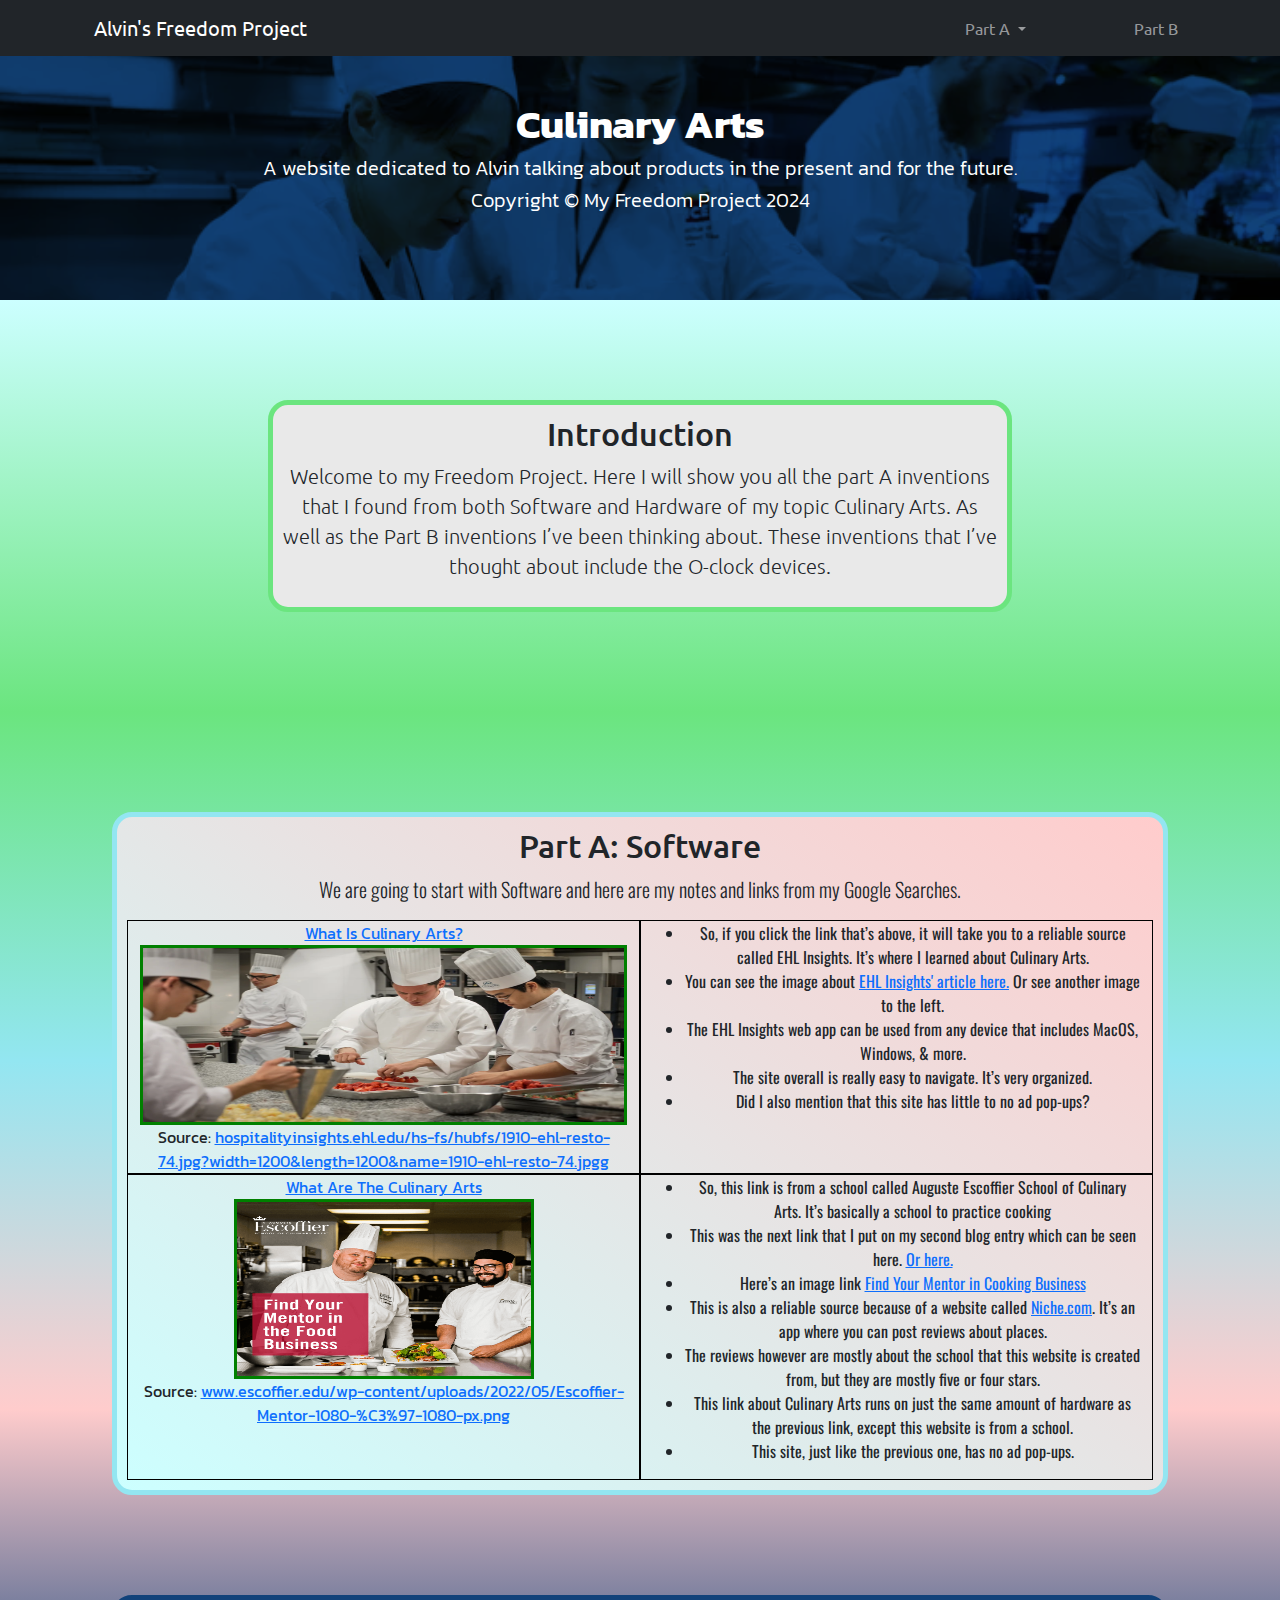
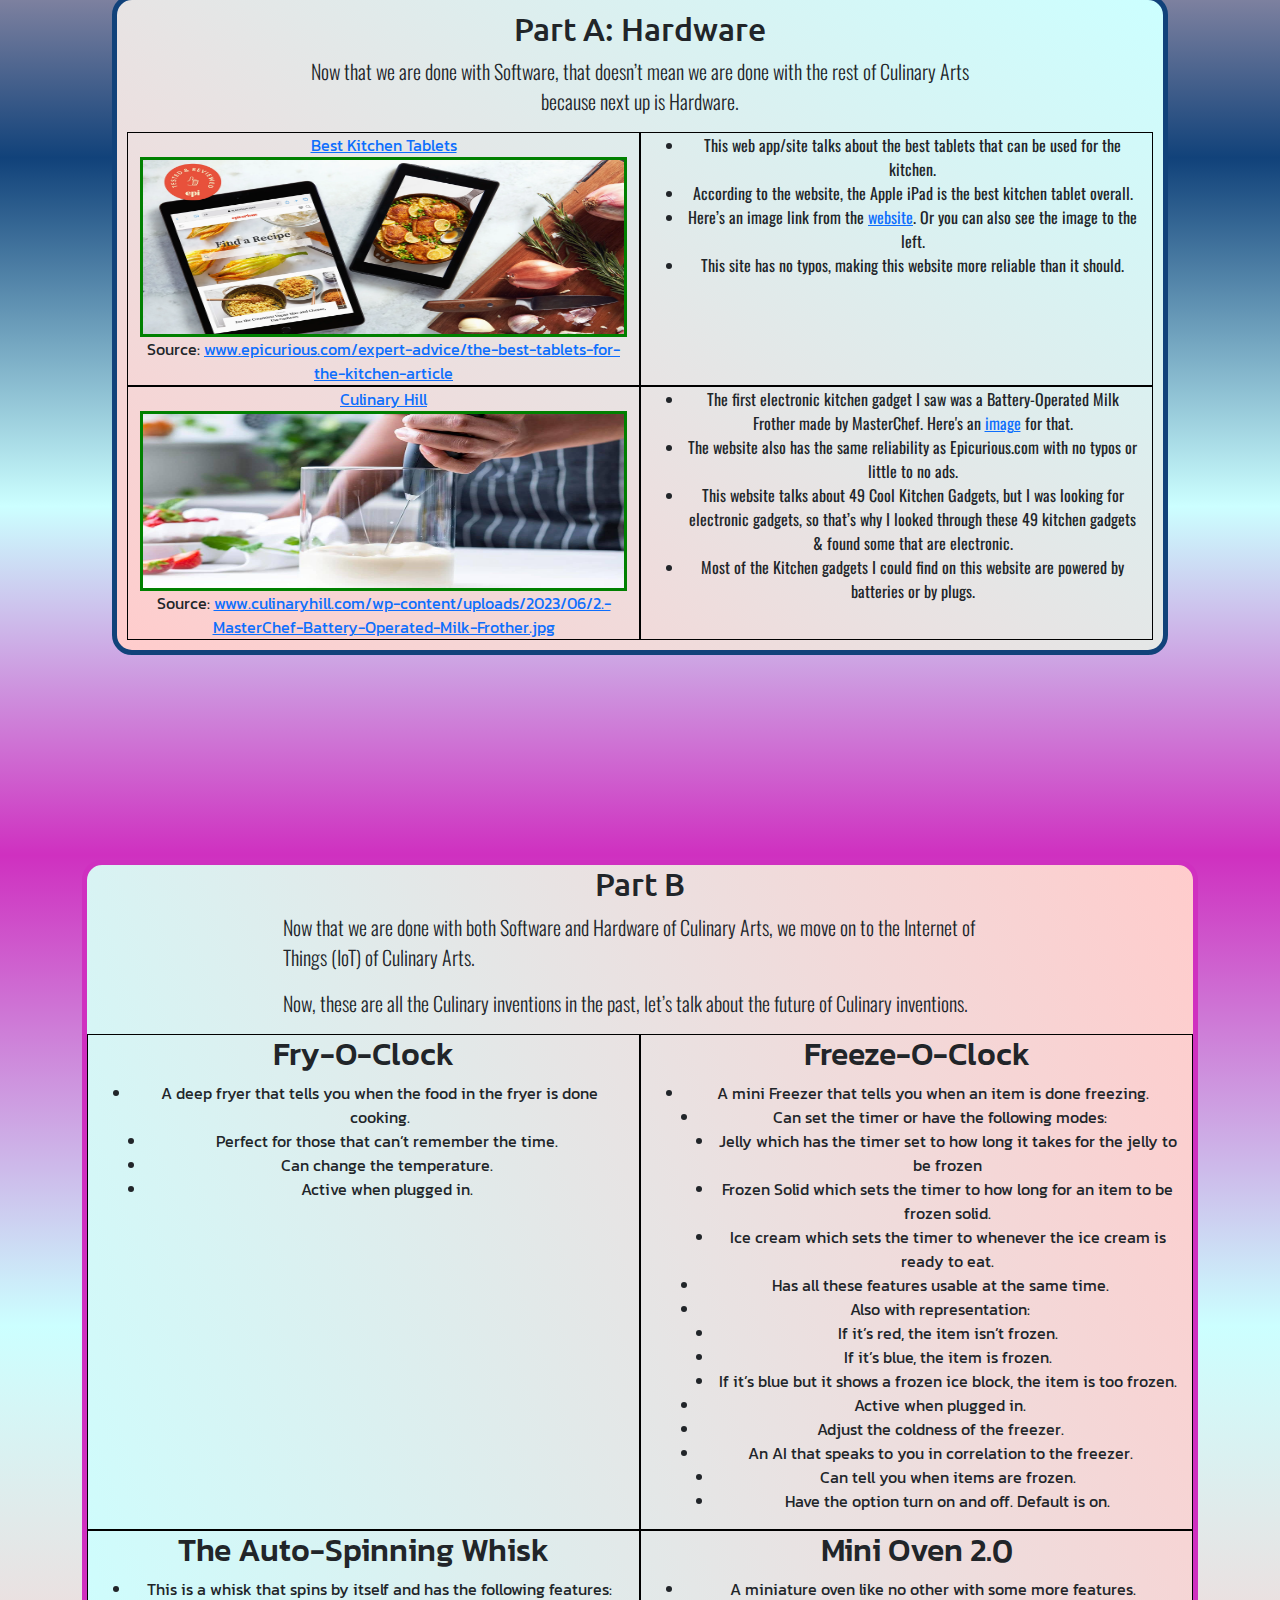
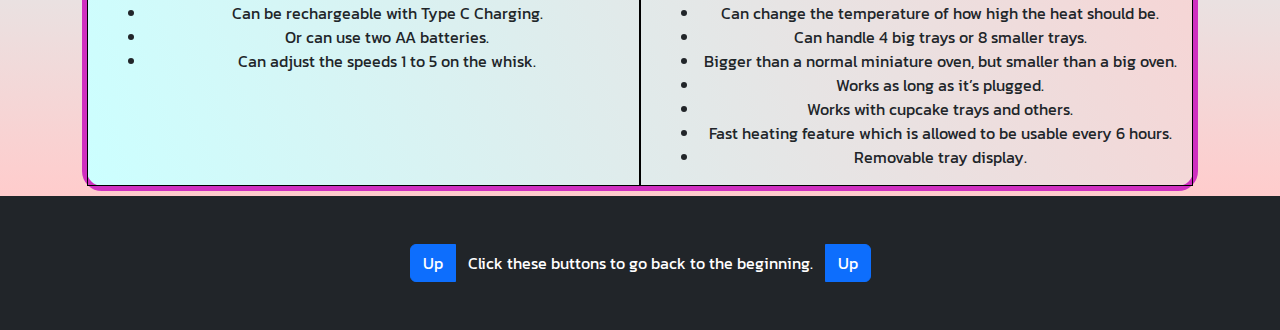
<file: index.html>
<!DOCTYPE html>
<html>
    <head>
        <!-- Required meta tags -->
        <meta charset="utf-8">
        <meta name="viewport" content="width=device-width, initial-scale=1">

        <link href="https://cdn.jsdelivr.net/npm/bootstrap@5.3.0-alpha1/dist/css/bootstrap.min.css" rel="stylesheet" />
        <link href="https://fonts.googleapis.com/css2?family=Kanit:ital,wght@0,100;0,200;0,300;0,400;0,500;0,600;0,700;0,800;0,900;1,100;1,200;1,300;1,400;1,500;1,600;1,700;1,800;1,900&display=swap" rel="stylesheet">
        <link href="https://fonts.googleapis.com/css2?family=Oswald:wght@200..700&display=swap" rel="stylesheet">
        <link href="https://fonts.googleapis.com/css2?family=Ubuntu:ital,wght@0,300;0,400;0,500;0,700;1,300;1,400;1,500;1,700&display=swap" rel="stylesheet">
        <link href="style.css" rel="stylesheet" type="text/css" />
        <link rel="stylesheet" href="https://cdn.jsdelivr.net/npm/bootstrap-icons@1.11.3/font/bootstrap-icons.min.css">


        <title>Alvin's Freedom Project</title>
    </head>
    <body id="page top">
        <nav class="navbar navbar-expand-lg navbar-dark bg-dark fixed-top bunt-cake" id="mainNav">
            <div class="container px-4">
                <a class="navbar-brand" href="#page-top">Alvin's Freedom Project</a>
                <button class="navbar-toggler" type="button" data-bs-toggle="collapse" data-bs-target="#navbarResponsive" aria-controls="navbarResponsive" aria-expanded="false" aria-label="Toggle navigation"><span class="navbar-toggler-icon"></span></button>
                <div class="collapse navbar-collapse" id="navbarResponsive">
                    <ul class="navbar-nav ms-auto">
                        <li class="nav-item dropdown">
                            <a style="padding-right: 100px;"class="nav-link dropdown-toggle" href="#" role="button" data-bs-toggle="dropdown" aria-expanded="false">
                            Part A
                            </a>
                            <ul class="dropdown-menu">
                                <li><a class="dropdown-item" href="#software">Software</a></li>
                                <li><hr class="dropdown-divider"></li>
                                <li><a class="dropdown-item" href="#hardware">Hardware</a></li>
                            </ul>
                        </li>
                        <li class="nav-item"><a class="nav-link" href="#PartB">Part B</a></li>
                    </ul>
                </div>
            </div>
        </nav>
        <!-- Header-->
        <header class="head-image">
            <div style="padding: 100px;" class="container px-4 head-text text-center" id="Freedom">
                <h1 class="fw-bolder kanit-wait">Culinary Arts</h1>
                <h2 class="lead kanit-wait">A website dedicated to Alvin talking about products in the present and for the future.</h2>
                <h3 class="lead kanit-wait">Copyright &copy; My Freedom Project 2024</h3>
            </div>
        </header>
        <!-- About section-->
        <section class="intro-grad" id="about">
            <div style="padding: 100px;" class="container px-4">
                <div class="row gx-4 justify-content-center">
                    <div style="background-color: #e9e9e9;" class="col-lg-8 verde-border bunt-cake">
                        <h2>Introduction</h2>
                        <p class="lead">Welcome to my Freedom Project. Here I will show you all the part A inventions that I found from both Software and Hardware of my topic Culinary Arts. As well as the Part B inventions I’ve been thinking about. These inventions that I’ve thought about include the O-clock devices.</p>
                    </div>
                </div>
            </div>
        </section>
        <!-- Services section-->
        <section style="padding: 100px;" class="bg-light gradiente" id="services">
            <div class="container px-4">
                <div class="row gx-4 light-blu-border light-colors justify-content-center">
                    <div class="col-lg-8">
                        <h2 id="software" class="bunt-cake">Part A: Software</h2>
                        <p class="lead oswaldo">We are going to start with Software and here are my notes and links from my Google Searches.</p>
                    </div>
                    <div class="container text-center">
                        <div class="row row-cols-1 row-cols-sm-2 row-cols-md-2">
                          <div class="col black-border kanit-wait">
                            <a href="https://hospitalityinsights.ehl.edu/culinary-arts#:~:text=So%2C%20put%20simply%2C%20culinary%20arts,professions%20that%20involve%20food%20service" target="_black">What Is Culinary Arts?</a>
                            <div class="img-fluid">
                                <img class="tablets" src="img/ehl.jpg">
                                <br>
                                Source: <a href="https://info.ehl.edu/hs-fs/hubfs/DSC_4895-1.jpg?width=1200&length=1200&name=DSC_4895-1.jpg" target="_blank">hospitalityinsights.ehl.edu/hs-fs/hubfs/1910-ehl-resto-74.jpg?width=1200&length=1200&name=1910-ehl-resto-74.jpgg</a>
                            </div>
                          </div>
                          <div class="col black-border oswaldo">
                            <ul>
                                <li>So, if you click the link that’s above, it will take you to a reliable source called EHL Insights. It’s where I learned about Culinary Arts.</li>
                                <li>You can see the image about <a href="https://hospitalityinsights.ehl.edu/hs-fs/hubfs/1910-ehl-resto-74.jpg?width=1200&length=1200&name=1910-ehl-resto-74.jpg" target="_blank">EHL Insights' article here.</a> Or see another image to the left.</li>
                                <li>The EHL Insights web app can be used from any device that includes MacOS, Windows, & more.</li>
                                <li>The site overall is really easy to navigate. It’s very organized.</li>
                                <li>Did I also mention that this site has little to no ad pop-ups?</li>
                            </ul>
                          </div>
                          <div class="col black-border kanit-wait"><a href="https://www.escoffier.edu/blog/culinary-arts/what-are-the-culinary-arts/" target="_blank">What Are The Culinary Arts</a>
                            <div class="img-fluid">
                                <img class="mentor" src="img/mentor.jpg">
                                <br>
                                Source: <a href="https://www.escoffier.edu/wp-content/uploads/2022/05/Escoffier-Mentor-1080-%C3%97-1080-px.png" target="_blank">www.escoffier.edu/wp-content/uploads/2022/05/Escoffier-Mentor-1080-%C3%97-1080-px.png</a>
                            </div>
                          </div>
                          <div class="col black-border oswaldo">
                            <ul>
                                <li>So, this link is from a school called Auguste Escoffier School of Culinary Arts. It’s basically a school to practice cooking</li>
                                <li>This was the next link that I put on my second blog entry which can be seen here. <a href="https://github.com/alvinf7989/sep10-freedom-project/blob/main/blog/entry02.md" target="_blank">Or here.</a></li>
                                <li>Here’s an image link <a href="https://www.escoffier.edu/wp-content/uploads/2022/05/Escoffier-Mentor-1080-%C3%97-1080-px.png" target="_blank">Find Your Mentor in Cooking Business</a></li>
                                <li>This is also a reliable source because of a website called <a href="https://www.niche.com/colleges/escoffier-school-of-culinary-arts-boulder/#:~:text=The%20chef%20instructors%20do%20their,my%20decision%20to%20attend%20Escoffier!&text=Being%20a%20student%20at%20the,has%20been%20wonderful%20thus%20far" target="_blank">Niche.com</a>. It’s an app where you can post reviews about places.</li>
                                <li>The reviews however are mostly about the school that this website is created from, but they are mostly five or four stars.</li>
                                <li>This link about Culinary Arts runs on just the same amount of hardware as the previous link, except this website is from a school.</li>
                                <li>This site, just like the previous one, has no ad pop-ups.</li>
                            </ul>
                          </div>
                        </div>
                     </div>
                    </div>
                </div>
                 <div style="padding: 100px;" class="container px-4">
                    <div class="row gx-4 light-colors-switch light-blu-border-side justify-content-center">
                        <div class="col-lg-8">
                            <h2 id="hardware" class="bunt-cake get-align">Part A: Hardware</h2>
                            <p class="oswaldo lead get-align">Now that we are done with Software, that doesn’t mean we are done with the rest of Culinary Arts because next up is Hardware.</p>
                        </div>
                            <div class="container text-center">
                                <div class="row row-cols-1 row-cols-sm-2 row-cols-md-2">
                                  <div class="col black-border kanit-wait">
                                    <a href="https://www.epicurious.com/expert-advice/the-best-tablets-for-the-kitchen-article" target="_blank">Best Kitchen Tablets</a>
                                    <div class="img-fluid">
                                        <img class="tablets" src="img/tablets.jpg">
                                        <br>
                                        Source: <a href="https://www.epicurious.com/expert-advice/the-best-tablets-for-the-kitchen-article" target="_blank">www.epicurious.com/expert-advice/the-best-tablets-for-the-kitchen-article</a>
                                    </div>
                                  </div>
                                  <div class="col black-border oswaldo">
                                    <ul>
                                        <li>This web app/site talks about the best tablets that can be used for the kitchen.</li>
                                        <li>According to the website, the Apple iPad is the best kitchen tablet overall.</li>
                                        <li>Here’s an image link from the <a href="https://assets.epicurious.com/photos/6164955a4ec4c7291c4d1076/16:9/w_2240,c_limit/BestTablets_INSET_V1_120519_13636_V3_final.jpg" target="_blank">website</a>. Or you can also see the image to the left.</li>
                                        <li>This site has no typos, making this website more reliable than it should.</li>
                                    </ul>
                                  </div>
                                  <div class="col black-border kanit-wait">
                                    <a href="https://www.culinaryhill.com/cool-kitchen-gadgets/" target="_blank">Culinary Hill</a>
                                    <div class="img-fluid">
                                        <img class="tablets" src="img/frother.jpg">
                                        <br>
                                        Source: <a href="https://www.culinaryhill.com/wp-content/uploads/2023/06/2.-MasterChef-Battery-Operated-Milk-Frother.jpg" target="_blank">www.culinaryhill.com/wp-content/uploads/2023/06/2.-MasterChef-Battery-Operated-Milk-Frother.jpg</a>
                                    </div>
                                  </div>
                                  <div class="col black-border oswaldo">
                                    <ul>
                                        <li>The first electronic kitchen gadget I saw was a Battery-Operated Milk Frother made by MasterChef. Here's an <a href="https://www.culinaryhill.com/wp-content/uploads/2023/06/2.-MasterChef-Battery-Operated-Milk-Frother.jpg" target="_blank">image</a> for that.</li>
                                        <li>The website also has the same reliability as Epicurious.com with no typos or little to no ads.</li>
                                        <li>This website talks about 49 Cool Kitchen Gadgets, but I was looking for electronic gadgets, so that’s why I looked through these 49 kitchen gadgets & found some that are electronic.</li>
                                        <li>Most of the Kitchen gadgets I could find on this website are powered by batteries or by plugs.</li>
                                    </ul>
                                  </div>
            </div>
        </section>
        <!-- Part B section-->
        <section class="gradiente-dos" id="contact">
            <div style="padding: 5px;" class="container px-4">
                <div class="row gx-4 purpul-border light-colors-side justify-content-center">
                    <div class="col-lg-8">
                        <h2 id="PartB" class="bunt-cake get-align">Part B</h2>
                        <p class="lead oswaldo">Now that we are done with both Software and Hardware of Culinary Arts, we move on to the Internet of Things (IoT) of Culinary Arts.</p>
                        <p class="lead oswaldo">Now, these are all the Culinary inventions in the past, let’s talk about the future of Culinary inventions.</p>
                    </div>
                        <div class="container text-center">
                            <div class="row row-cols-1 row-cols-sm-4 row-cols-md-2">
                                <div class="col black-border kanit-wait">
                                    <h2 class="kanit-wait">Fry-O-Clock</h2>
                                    <ul>
                                        <li>A deep fryer that tells you when the food in the fryer is done cooking.</li>
                                        <li class="right-point">Perfect for those that can’t remember the time.</li>
                                        <li class="right-point">Can change the temperature.</li>
                                        <li class="right-point">Active when plugged in.</li>
                                    </ul>
                                </div>
                                <div class="col black-border kanit-wait">
                                    <h2 class="kanit-wait">Freeze-O-Clock</h2>
                                    <ul>
                                        <li>A mini Freezer that tells you when an item is done freezing.</li>
                                        <li class="right-point">Can set the timer or have the following modes:</li>
                                        <li class="right-point-more">Jelly which has the timer set to how long it takes for the jelly to be frozen</li>
                                        <li class="right-point-more">Frozen Solid which sets the timer to how long for an item to be frozen solid.</li>
                                        <li class="right-point-more">Ice cream which sets the timer to whenever the ice cream is ready to eat.</li>
                                        <li class="right-point">Has all these features usable at the same time.</li>
                                        <li class="right-point">Also with representation:</li>
                                        <li class="right-point-more">If it’s red, the item isn’t frozen.</li>
                                        <li class="right-point-more">If it’s blue, the item is frozen.</li>
                                        <li class="right-point-more">If it’s blue but it shows a frozen ice block, the item is too frozen.</li>
                                        <li class="right-point">Active when plugged in.</li>
                                        <li class="right-point">Adjust the coldness of the freezer.</li>
                                        <li class="right-point">An AI that speaks to you in correlation to the freezer.</li>
                                        <li class="right-point-more">Can tell you when items are frozen.</li>
                                        <li class="right-point-more">Have the option turn on and off. Default is on.</li>
                                    </ul>
                                </div>
                                <div class="col black-border kanit-wait">
                                    <h2 class="kanit-wait">The Auto-Spinning Whisk</h2>
                                    <ul>
                                        <li>This is a whisk that spins by itself and has the following features:</li>
                                        <li class="right-point">Can be rechargeable with Type C Charging.</li>
                                        <li class="right-point">Or can use two AA batteries.</li>
                                        <li class="right-point">Can adjust the speeds 1 to 5 on the whisk.</li>
                                    </ul>
                                </div>
                                <div class="col black-border kanit-wait">
                                    <h2 class="kanit-wait">Mini Oven 2.0</h2>
                                    <ul>
                                        <li>A miniature oven like no other with some more features.</li>
                                        <li class="right-point">Can change the temperature of how high the heat should be.</li>
                                        <li class="right-point">Can handle 4 big trays or 8 smaller trays.</li>
                                        <li class="right-point">Bigger than a normal miniature oven, but smaller than a big oven.</li>
                                        <li class="right-point">Works as long as it’s plugged.</li>
                                        <li class="right-point">Works with cupcake trays and others.</li>
                                        <li class="right-point">Fast heating feature which is allowed to be usable every 6 hours.</li>
                                        <li class="right-point">Removable tray display.</li>
                                    </ul>
                                </div>
                            </div>
                        </div>
                </div>
            </div>
        </section>
        <!-- Footer-->
        <footer class="py-5 kanit-wait bg-dark">
            <div class="container px-4 text-center">
                <div class="btn-group">
                    <a href="#Freedom" class="btn btn-primary">Up</a>
                    <a href="#" class="btn text-white">Click these buttons to go back to the beginning.</a>
                    <a href="#Freedom" class="btn btn-primary">Up</a>
                </div>
            </div>
        </footer>
        <!-- HTML -->


        <script src="https://cdn.jsdelivr.net/npm/bootstrap@5.3.0-alpha1/dist/js/bootstrap.bundle.min.js"></script>
        <!-- <script src="script.js"></script> -->
        <script>
            // JS


        </script>
    </body>
</html>
</file>
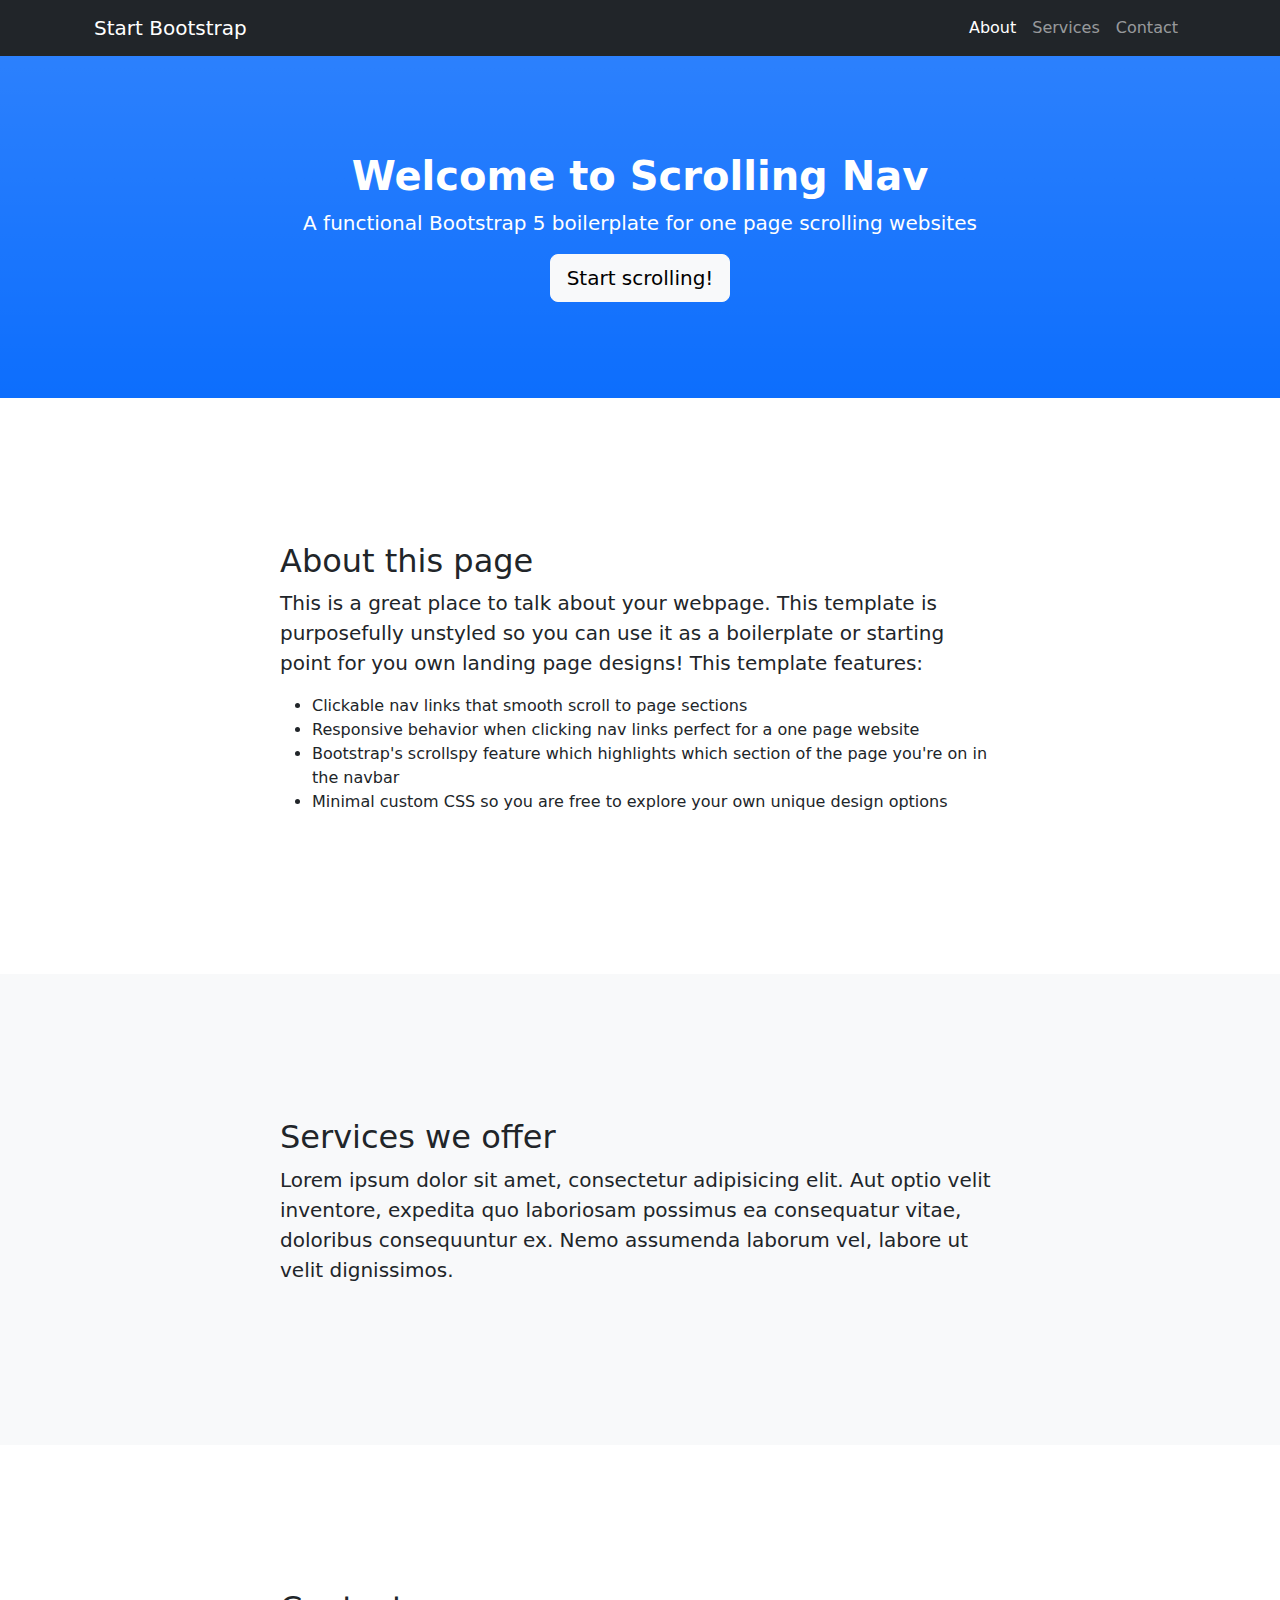
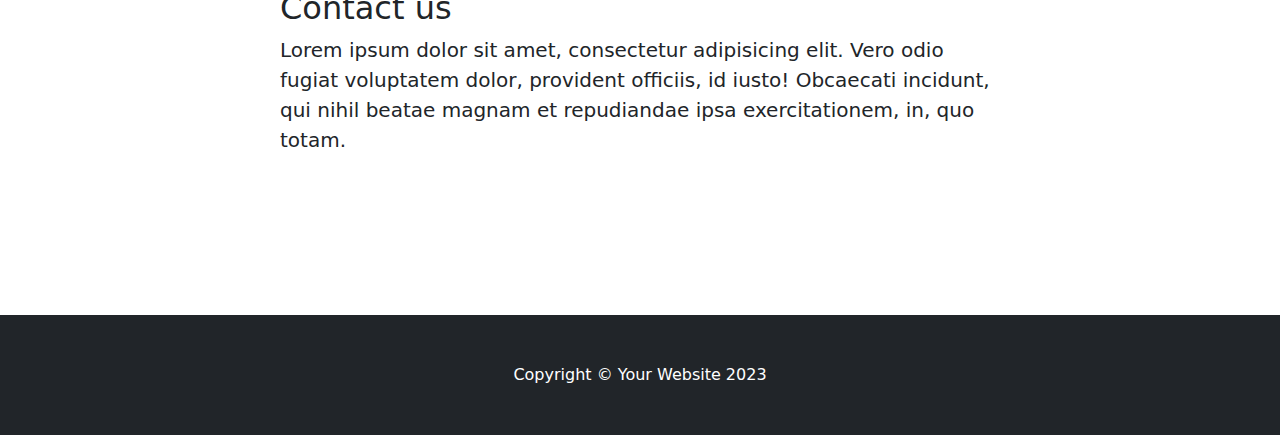
<file: startbootstrap-scrolling-nav-gh-pages/index.html>
<!DOCTYPE html>
<html lang="en">
    <head>
        <meta charset="utf-8" />
        <meta name="viewport" content="width=device-width, initial-scale=1, shrink-to-fit=no" />
        <meta name="description" content="" />
        <meta name="author" content="" />
        <title>Scrolling Nav - Start Bootstrap Template</title>
        <link rel="icon" type="image/x-icon" href="assets/favicon.ico" />
        <!-- Core theme CSS (includes Bootstrap)-->
        <link href="css/styles.css" rel="stylesheet" />
    </head>
    <body id="page-top">
        <!-- Navigation-->
        <nav class="navbar navbar-expand-lg navbar-dark bg-dark fixed-top" id="mainNav">
            <div class="container px-4">
                <a class="navbar-brand" href="#page-top">Start Bootstrap</a>
                <button class="navbar-toggler" type="button" data-bs-toggle="collapse" data-bs-target="#navbarResponsive" aria-controls="navbarResponsive" aria-expanded="false" aria-label="Toggle navigation"><span class="navbar-toggler-icon"></span></button>
                <div class="collapse navbar-collapse" id="navbarResponsive">
                    <ul class="navbar-nav ms-auto">
                        <li class="nav-item"><a class="nav-link" href="#about">About</a></li>
                        <li class="nav-item"><a class="nav-link" href="#services">Services</a></li>
                        <li class="nav-item"><a class="nav-link" href="#contact">Contact</a></li>
                    </ul>
                </div>
            </div>
        </nav>
        <!-- Header-->
        <header class="bg-primary bg-gradient text-white">
            <div class="container px-4 text-center">
                <h1 class="fw-bolder">Welcome to Scrolling Nav</h1>
                <p class="lead">A functional Bootstrap 5 boilerplate for one page scrolling websites</p>
                <a class="btn btn-lg btn-light" href="#about">Start scrolling!</a>
            </div>
        </header>
        <!-- About section-->
        <section id="about">
            <div class="container px-4">
                <div class="row gx-4 justify-content-center">
                    <div class="col-lg-8">
                        <h2>About this page</h2>
                        <p class="lead">This is a great place to talk about your webpage. This template is purposefully unstyled so you can use it as a boilerplate or starting point for you own landing page designs! This template features:</p>
                        <ul>
                            <li>Clickable nav links that smooth scroll to page sections</li>
                            <li>Responsive behavior when clicking nav links perfect for a one page website</li>
                            <li>Bootstrap's scrollspy feature which highlights which section of the page you're on in the navbar</li>
                            <li>Minimal custom CSS so you are free to explore your own unique design options</li>
                        </ul>
                    </div>
                </div>
            </div>
        </section>
        <!-- Services section-->
        <section class="bg-light" id="services">
            <div class="container px-4">
                <div class="row gx-4 justify-content-center">
                    <div class="col-lg-8">
                        <h2>Services we offer</h2>
                        <p class="lead">Lorem ipsum dolor sit amet, consectetur adipisicing elit. Aut optio velit inventore, expedita quo laboriosam possimus ea consequatur vitae, doloribus consequuntur ex. Nemo assumenda laborum vel, labore ut velit dignissimos.</p>
                    </div>
                </div>
            </div>
        </section>
        <!-- Contact section-->
        <section id="contact">
            <div class="container px-4">
                <div class="row gx-4 justify-content-center">
                    <div class="col-lg-8">
                        <h2>Contact us</h2>
                        <p class="lead">Lorem ipsum dolor sit amet, consectetur adipisicing elit. Vero odio fugiat voluptatem dolor, provident officiis, id iusto! Obcaecati incidunt, qui nihil beatae magnam et repudiandae ipsa exercitationem, in, quo totam.</p>
                    </div>
                </div>
            </div>
        </section>
        <!-- Footer-->
        <footer class="py-5 bg-dark">
            <div class="container px-4"><p class="m-0 text-center text-white">Copyright &copy; Your Website 2023</p></div>
        </footer>
        <!-- Bootstrap core JS-->
        <script src="https://cdn.jsdelivr.net/npm/bootstrap@5.2.3/dist/js/bootstrap.bundle.min.js"></script>
        <!-- Core theme JS-->
        <script src="js/scripts.js"></script>
    </body>
</html>
</file>
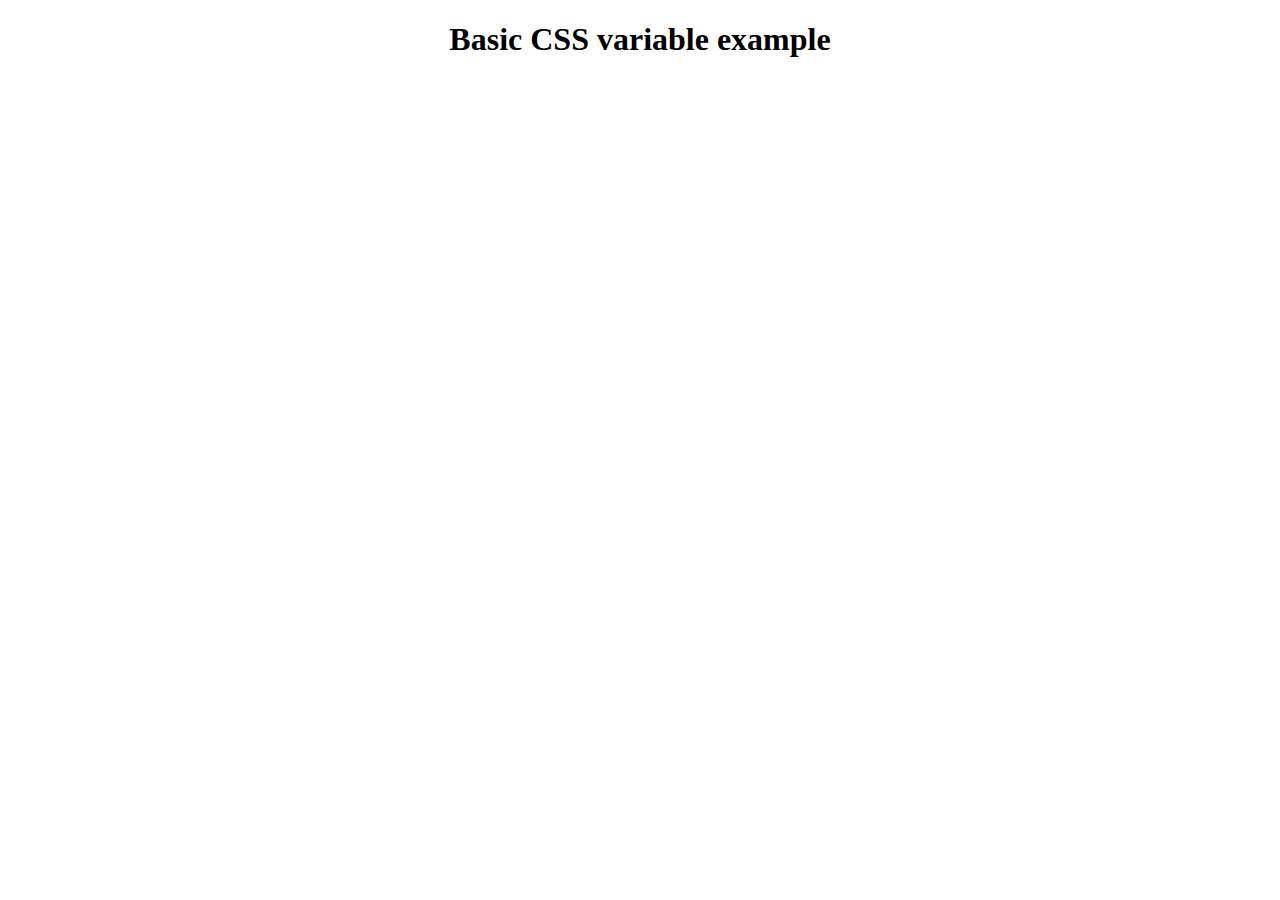
<file: tool/Free-Code-Camp/freexample1.html>
<!DOCTYPE html>
<html>
<head>
<style>
:root {
    --cyan: #00ffff;
    --green: #6f853a;
  }

  body {
    background-color: var(--main-bg-color);
    color: var(--main-text-color);
    text-align: center;
  }
</style>
</head>
<body>
<h1>Basic CSS variable example</h1>
</body>
</file>
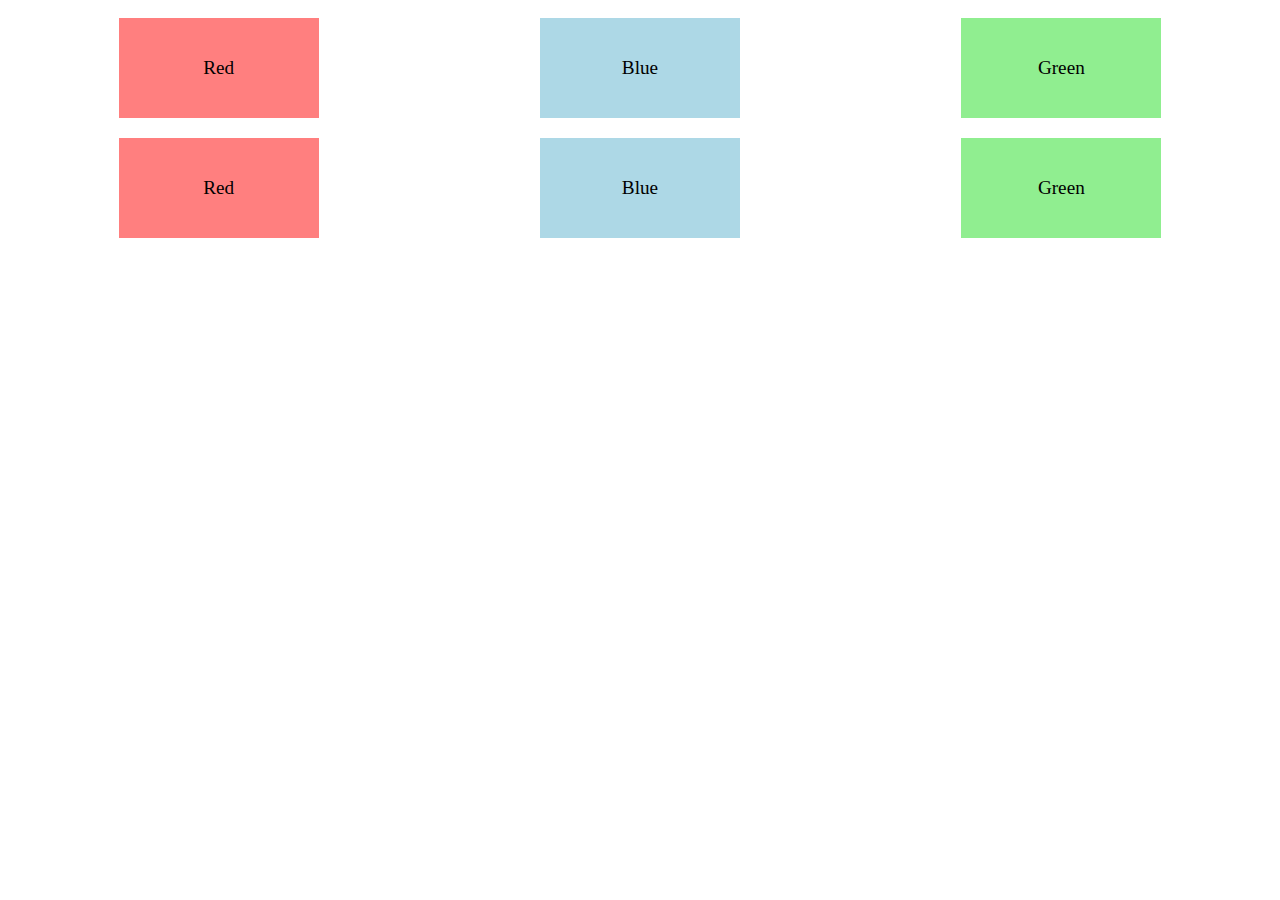
<file: tool/Free-Code-Camp/freexample2.html>
<!DOCTYPE html>
<html>
<head>
<style>
    :root {
  --light-red: #FF7F7F;
  --light-green: #90EE90;
  --light-blue: #ADD8E6;
  --black: #000000;
}

.box-container {
  display: flex;
  flex-wrap: wrap;
  justify-content: space-around;
}

.box {
  width: 200px;
  height: 100px;
  margin: 10px 0;
  display: flex;
  justify-content: center;
  align-items: center;
  font-size: 1.2rem;
  color: var(--black);
}

.red-box {
  background-color: var(--light-red);
}

.green-box {
  background-color: var(--light-green);
}

.blue-box {
  background-color: var(--light-blue);
}
</style>
</head>
<body>
    <div class="box-container">
        <div class="box red-box">Red</div>
        <div class="box blue-box">Blue</div>
        <div class="box green-box">Green</div>
      </div>
      <div class="box-container">
        <div class="box red-box">Red</div>
        <div class="box blue-box">Blue</div>
        <div class="box green-box">Green</div>
      </div>
</body>
</file>
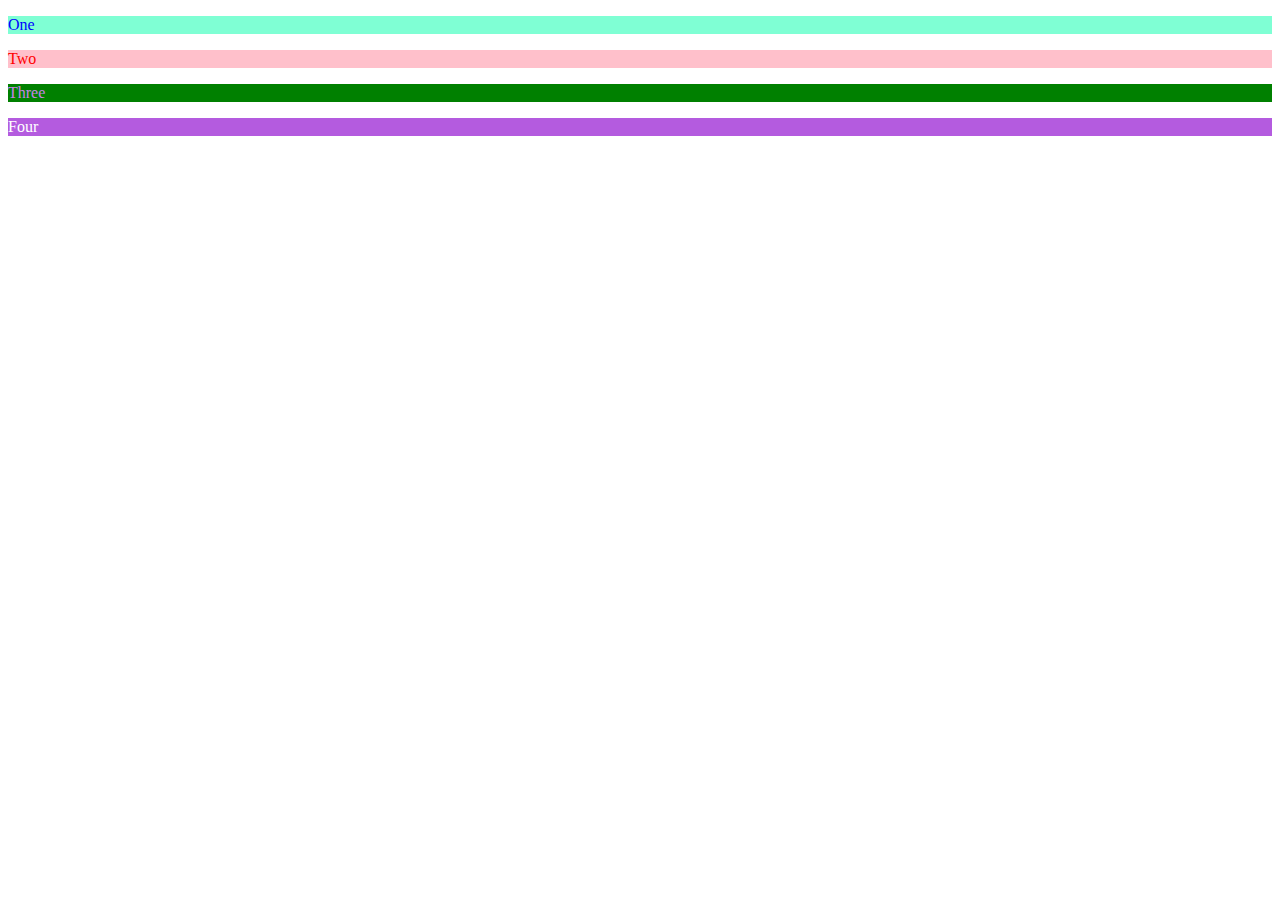
<file: tool/other-sources/mdn-web-docs.html>
<!DOCTYPE html>
<html>
<head>
<style>

:root {
    --box-color: #b45bdf;
}

.one {
    --box-color: aquamarine;
    color: var(--txt-color, blue);
  background-color: var(--box-color);
}

.two {
    --box-color: pink;
    color: var(--txt-colore, red);
  background-color: var(--box-color);
}

.three {
    --box-color: green;
    color: var(--txt-colour, #c784e7);
  background-color: var(--box-color);
}

.four {
    color: var(--txt-col0r, white);
    background-color: var(--box-color);
}
</style>
</head>
<body>
      <div class="one">
        <p>One</p>
      </div>
      <div class="two">
        <p>Two</p>
      </div>
      <div class="three">
        <p>Three</p>
      </div>
      <div class="four">
        <p>Four</p>
      </div>
</body>
</file>
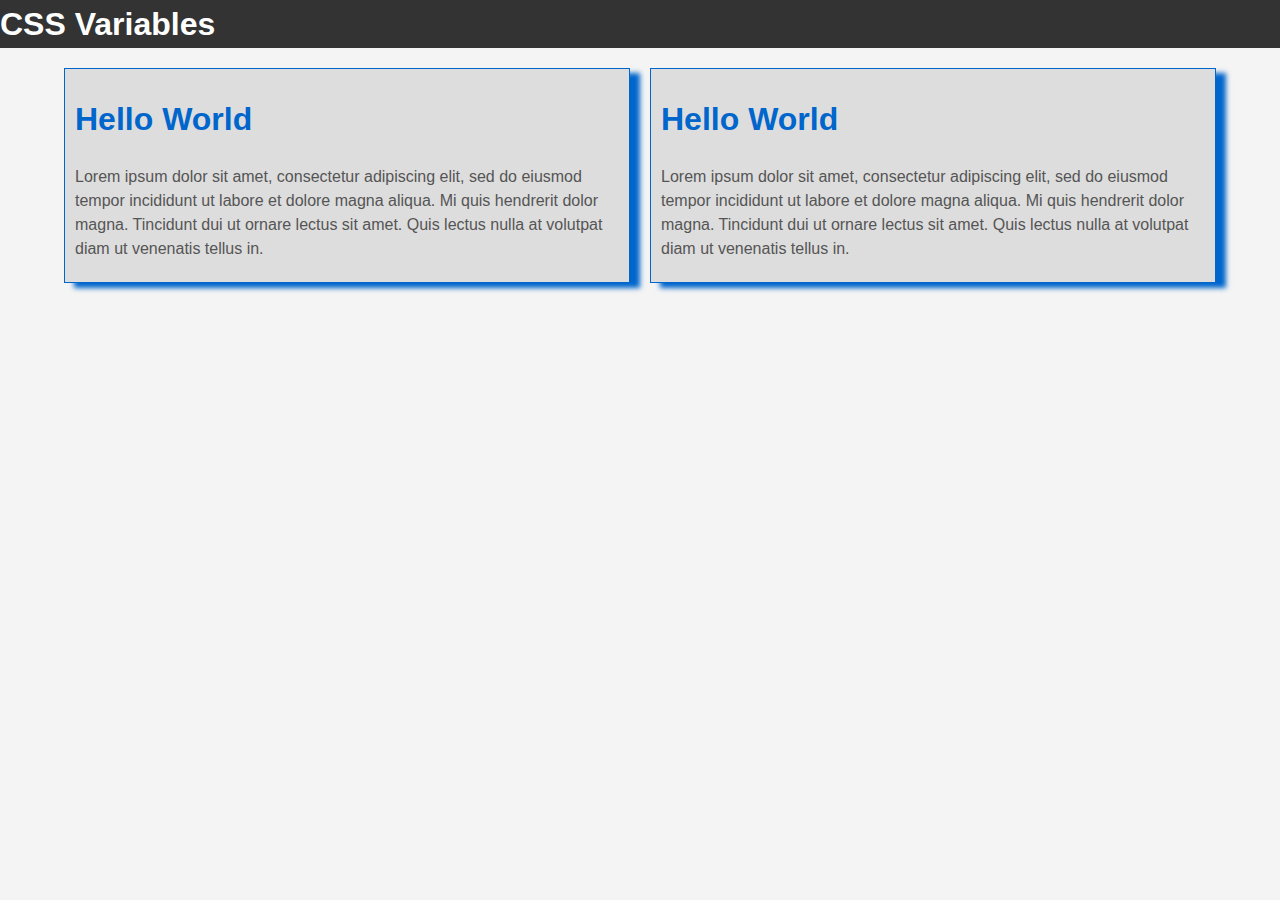
<file: tool/other-sources/YouTube.html>
<!DOCTYPE html>
<html>
<head>
<style>
    :root {
        --main-bg-color:#f4f4f4;
        --main-txt-color: #333;
        --container-width: 90%;
        --header-bg-color: #333;
        --header-txt-color: #fff;
    }

    body {
        margin:0;
        padding:0;
        line-height:1.5;
        font-family: Arial, Helvetica, sans-serif;
        background-color: var(--main-bg-color);
        color: var(--main-txt-color);
    }

    .container {
        width: var(--container-width);
        margin: 20px auto;
    }

    header#main-header {
        background-color: var(--header-bg-color);
        color: var(--header-txt-color);
    }

    header#main-header h1{
        padding:0;
        margin:0;
    }

    .grid {
        display: grid;
        grid-template-columns: 1fr 1fr;
        grid-gap: 20px;
        align-items: center;
    }

    .box {
        --box-bg-color: #ddd;
        --box-main-color: #06c;
        --box-padding: 5px 10px;
        --box-shadow-h-offset: 10px;
        --box-shadow-v-offset: 5px;
        --box-shadow-blur-offset: 5px;
        --box-shadow-blur: 5px;
    }

    .box {
        background-color: var(--box-bg-color);
        padding: var(--box-padding);
        border: 1px solid var(--box-main-color);
        box-shadow:
        var(--box-shadow-h-offset)
        var(--box-shadow-v-offset)
        var(--box-shadow-blur-offset)
        var(--box-main-color);
    }

    .box h1 {
        color: var(--box-main-color);
    }

.box p {
    --box-main-color: #555;
    color: var(--box-main-color);
}
</style>
</head>
<body>
    <header id="main-header">
        <h1>CSS Variables</h1>
    </header>

    <div class="container">
     <div class="grid">
      <div class="box">
        <h1>Hello World</h1>
        <p>Lorem ipsum dolor sit amet, consectetur adipiscing elit, sed do eiusmod tempor incididunt ut labore et dolore magna aliqua. Mi quis hendrerit dolor magna. Tincidunt dui ut ornare lectus sit amet. Quis lectus nulla at volutpat diam ut venenatis tellus in.</p>
      </div>
      <div class="box">
        <h1>Hello World</h1>
        <p>Lorem ipsum dolor sit amet, consectetur adipiscing elit, sed do eiusmod tempor incididunt ut labore et dolore magna aliqua. Mi quis hendrerit dolor magna. Tincidunt dui ut ornare lectus sit amet. Quis lectus nulla at volutpat diam ut venenatis tellus in.</p>
      </div>
     </div>
    </div>
</body>
</file>
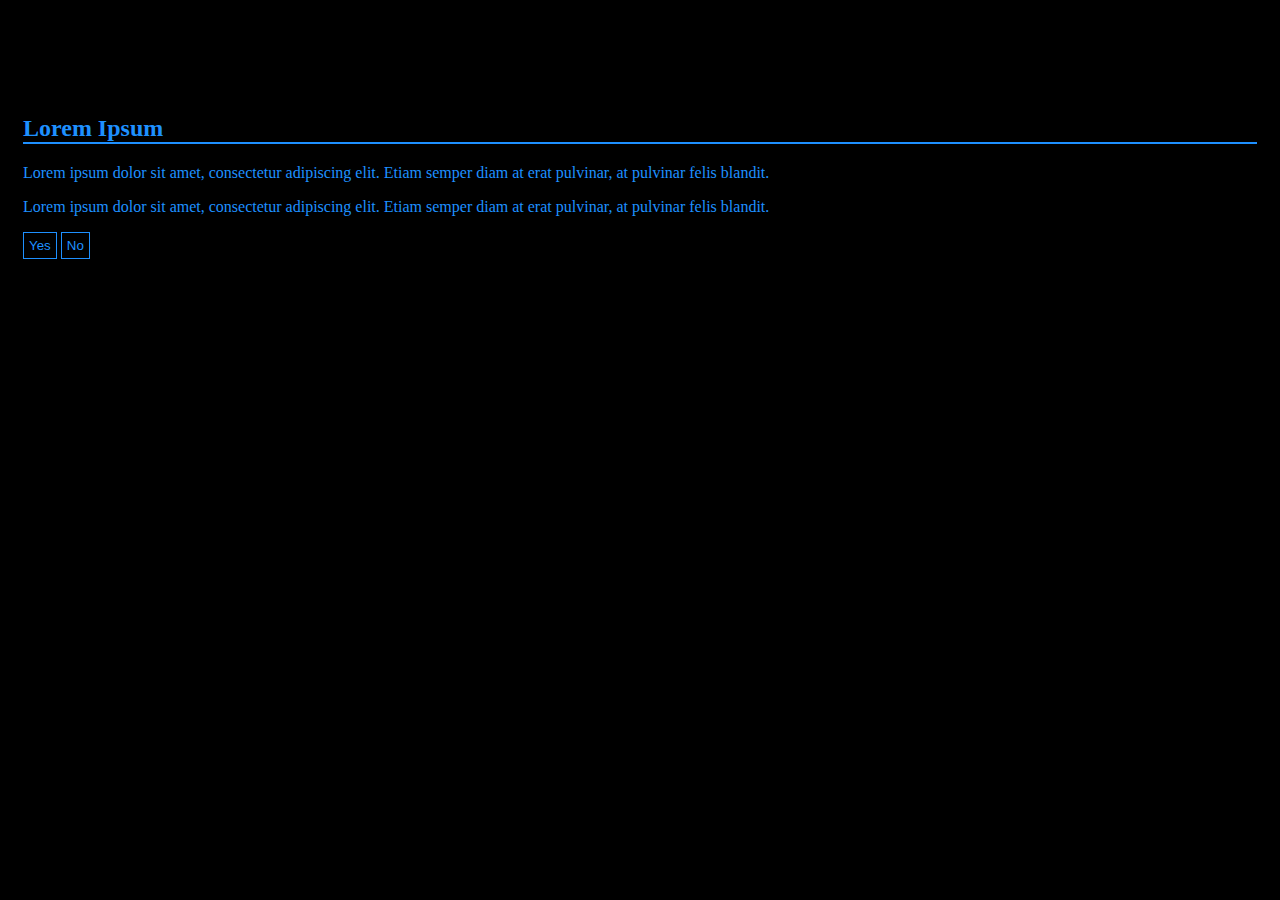
<file: tool/W3Schools/varexample1.html>
<!DOCTYPE html>
<html>
<head>
<style>
:root {
  --blue: #1e90ff;
  --black: #000000;
}

body {
  background-color: var(--black);
}

h2 {
  border-bottom: 2px solid var(--blue);
}

.container {
  color: var(--blue);
  background-color: var(--black);
  padding: 15px;
}

button {
  background-color: var(--black);
  color: var(--blue);
  border: 1px solid var(--blue);
  padding: 5px;
}
</style>
</head>
<body>

<h1>Using the var() Function</h1>

<div class="container">
  <h2>Lorem Ipsum</h2>
  <p>Lorem ipsum dolor sit amet, consectetur adipiscing elit. Etiam semper diam at erat pulvinar, at pulvinar felis blandit.</p>
  <p>Lorem ipsum dolor sit amet, consectetur adipiscing elit. Etiam semper diam at erat pulvinar, at pulvinar felis blandit.</p>
  <p>
    <button>Yes</button>
    <button>No</button>
  </p>
</div>

</body>
</html>
</file>
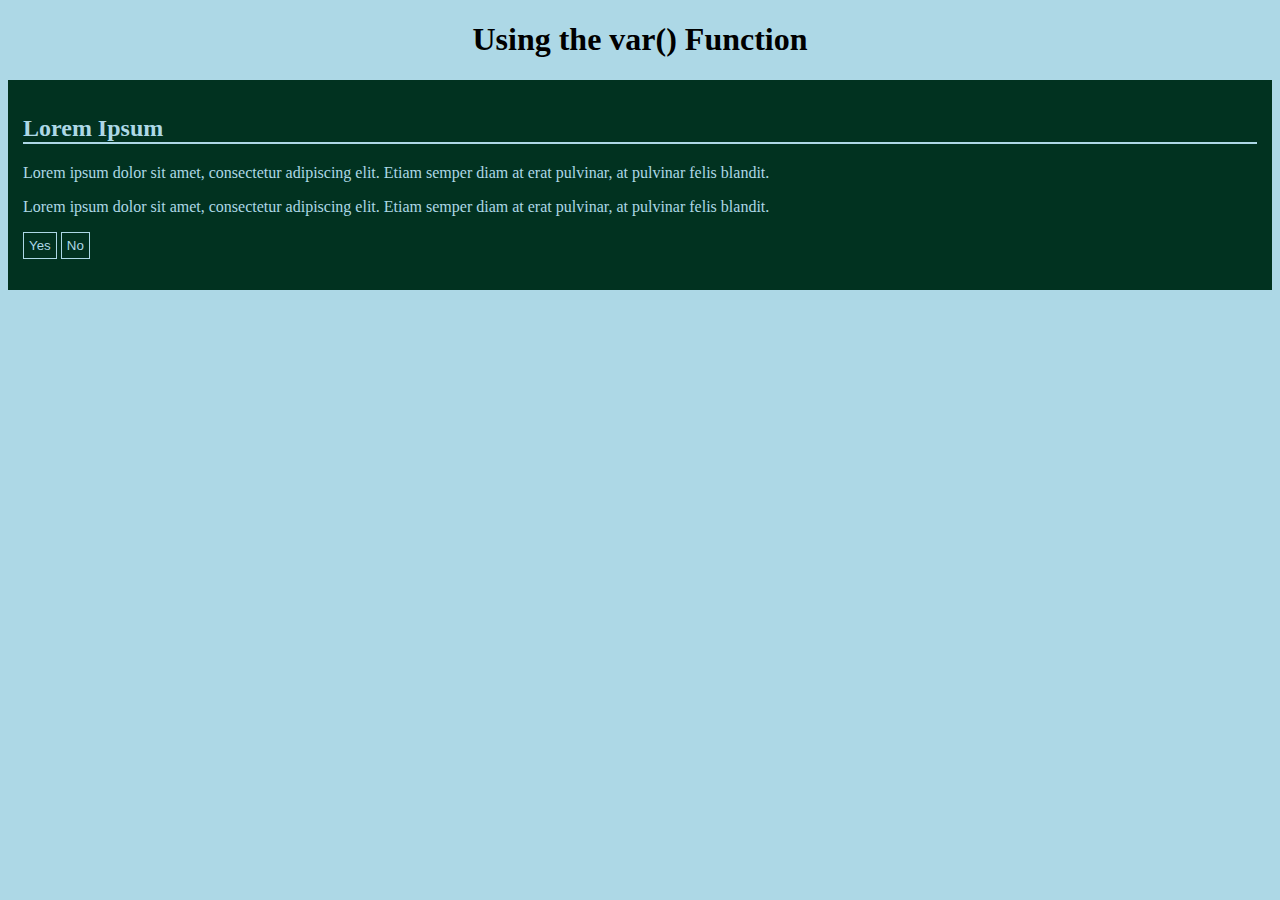
<file: tool/W3Schools/varexample2.html>
<!DOCTYPE html>
<html>
<head>
<style>
:root {
  --dark-green: #013220;
  --light-blue: #add8e6;
  --fade-blue: #5b93a4;
}

body {
  background-color: var(--light-blue);
}

h2 {
  border-bottom: 2px solid var(--light-blue);
}

.container {
  color: var(--light-blue);
  background-color: var(--dark-green);
  padding: 15px;
}

.center {
    text-align: center;
}

button {
  background-color: var(--dark-green);
  color: var(--light-blue);
  border: 1px solid var(--light-blue);
  padding: 5px;
}

button:hover {
    animation-name: clique;
    animation-duration: 500ms;
    animation-fill-mode: forwards;
}

@keyframes clique {
    100% {
        background-color: var(--fade-blue);
    }
}
</style>
</head>
<body>

<h1 class="center">Using the var() Function</h1>

<div class="container">
  <h2>Lorem Ipsum</h2>
  <p>Lorem ipsum dolor sit amet, consectetur adipiscing elit. Etiam semper diam at erat pulvinar, at pulvinar felis blandit.</p>
  <p>Lorem ipsum dolor sit amet, consectetur adipiscing elit. Etiam semper diam at erat pulvinar, at pulvinar felis blandit.</p>
  <p>
    <button>Yes</button>
    <button>No</button>
  </p>
</div>

</body>
</html>
</file>
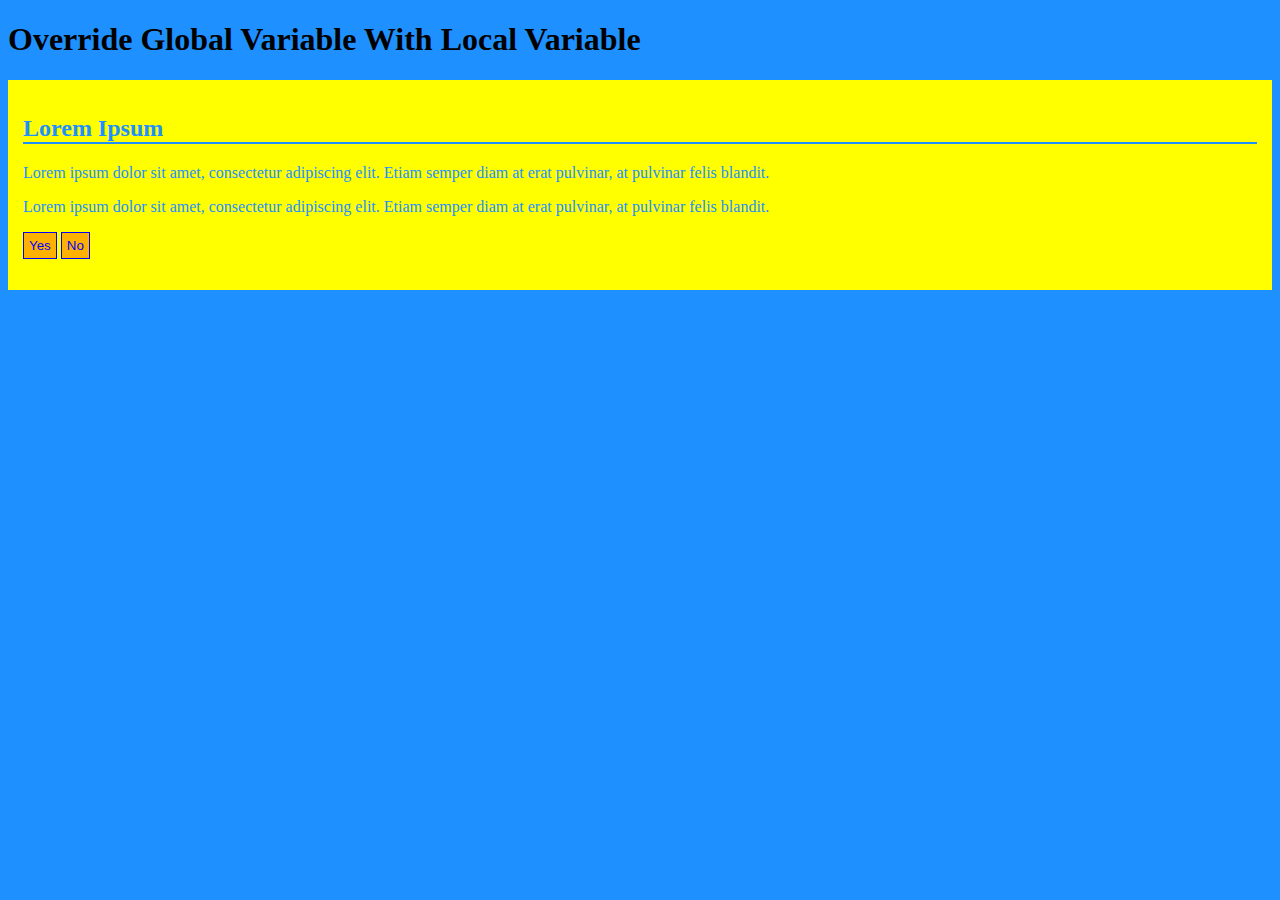
<file: tool/W3Schools/w3xamplefinal.html>
<!DOCTYPE html>
<html>
<head>
<style>
:root {
  --blue: #1e90ff;
  --yellow: #ffff00;
  --fade-blue: #afafff;
}

body {
  background-color: var(--blue);
}

h2 {
  border-bottom: 2px solid var(--blue);
}

.container {
  color: var(--blue);
  background-color: var(--yellow);
  padding: 15px;
}

button {
  --blue: #0000ff;
  --yellow: #ffb100;
  background-color: var(--yellow);
  color: var(--blue);
  border: 1px solid var(--blue);
  padding: 5px;
}

button:hover {
    animation-name: clique;
    animation-duration: 500ms;
    animation-fill-mode: forwards;
}

@keyframes clique {
    100% {
        background-color: var(--fade-blue);
    }
}
</style>
</head>
<body>
    <h1>Override Global Variable With Local Variable</h1>

    <div class="container">
      <h2>Lorem Ipsum</h2>
      <p>Lorem ipsum dolor sit amet, consectetur adipiscing elit. Etiam semper diam at erat pulvinar, at pulvinar felis blandit.</p>
      <p>Lorem ipsum dolor sit amet, consectetur adipiscing elit. Etiam semper diam at erat pulvinar, at pulvinar felis blandit.</p>
      <p>
        <button>Yes</button>
        <button>No</button>
      </p>
    </div>
</body>
</file>
<file: style.css>
:root {
    --header-text: #fff;
    --border-color: #6be57f;
    --header-img: url(img/culinary-image.jpeg);
    --bg-colour: #11427a;
    --bland-border: black;
    --part-b: #cf30c0;
    --grad-clr-1: #93e6f1;
}

.head-image {
    background-image: var(--header-img);
    /* width: 2033px; */
    height: 300px;
    background-size: cover;
    background-color: var(--bg-colour);
    background-blend-mode: multiply;
}

.head-text {
    color: var(--header-text);
}

.kanit-wait {
    font-family: Kanit;
}

.oswaldo {
    font-family: Oswald;
}

.verde-border {
    border-width: 5px;
    border-style: solid;
    border-color: var(--border-color);
    border-radius: 20px;
    padding: 10px;
    text-align: center;
}

.light-blu-border {
    --border-color: #93e6f1;
}

.light-blu-border {
    border-width: 5px;
    border-style: solid;
    border-color: var(--border-color);
    border-radius: 20px;
    padding: 10px;
    text-align: center;
}

.light-blu-border-side {
    border-width: 5px;
    border-style: solid;
    border-color: #11427a;
    border-radius: 20px;
    padding: 10px;
}
.black-border {
    border-width: 1px;
    border-style: solid;
    border-color: var(--bland-border);
}

.bunt-cake {
    font-family: Ubuntu;
}

.get-align {
    text-align: center;
}

.purpul-border {
    border-width: 5px;
    border-style: solid;
    border-color: var(--part-b);
    border-radius: 20px;
}

.right-point {
    margin-left: 15px;
}

.right-point-more {
    margin-left: 30px;
}

.light-colors {
    background: linear-gradient(35deg, #CCFFFF, #FFCCCC);
  }

  .light-colors-switch {
    background: linear-gradient(35deg, #FFCCCC, #CCFFFF);
  }

  .light-colors-side {
    background: linear-gradient(70deg, #CCFFFF, #FFCCCC);
  }

  .gradiente {
    background: linear-gradient(to bottom, #6be57f, var(--grad-clr-1), #FFCCCC, #11427a, #CCFFFF, var(--part-b));
  }

  .gradiente-dos {
    background: linear-gradient(to bottom, var(--part-b), #CCFFFF, #FFCCCC);
  }

.tablets {
    max-width: 100%;
    width: 500px;
    height: 180px;
    border: solid;
    border-color: green;
}

.mentor {
    max-width: 100%;
    max-height: 100%;
    width: 300px;
    height: 180px;
    border: solid;
    border-color: green;
}

.intro-grad {
    background: linear-gradient(to bottom, #CCFFFF, #6be57f);
}
</file>
